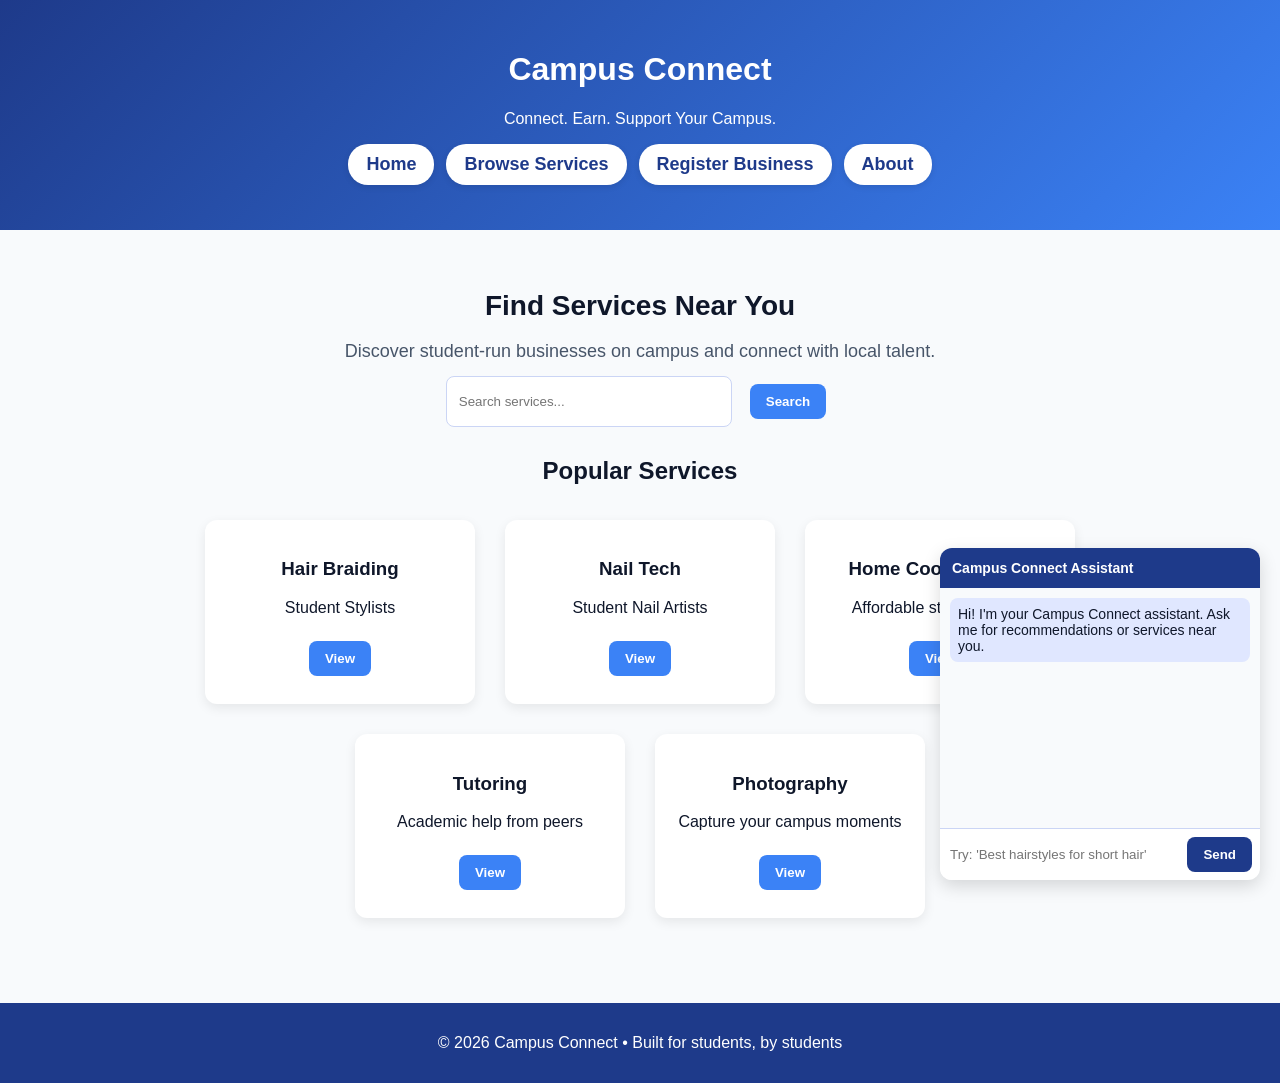
<file: index.html>
<!DOCTYPE html>
<html lang="en">

<head>
    <meta charset="UTF-8">
    <meta name="viewport" content="width=device-width, initial-scale=1.0">
    <title>Campus Connect</title>
    <link rel="stylesheet" href="styles.css">
</head>

<body>

<header>
    <h1>Campus Connect</h1>
    <p>Connect. Earn. Support Your Campus.</p>

    <nav>
        <a href="index.html">Home</a>
        <a href="services.html">Browse Services</a>
        <a href="register.html">Register Business</a>
        <a href="about.html">About</a>
    </nav>
</header>

<div class="container">

    <!-- HERO / SEARCH SECTION -->
    <section class="hero">
        <h2>Find Services Near You</h2>
        <p>Discover student-run businesses on campus and connect with local talent.</p>

        <div class="search-box">
            <input type="text" id="searchInput" list="suggestions" placeholder="Search services...">

            <datalist id="suggestions">
                <option value="Hair Braiding">
                <option value="Haircuts">
                <option value="Nails">
                <option value="Home Cooked Meals">
                <option value="Tutoring">
                <option value="Photography">
                <option value="Laundry Help">
                <option value="Tech Help">
            </datalist>

            <button onclick="goToService()">Search</button>
        </div>
    </section>

    <!-- POPULAR SERVICES -->
    <section>
        <h2>Popular Services</h2>

        <div class="services">

            <div class="service-card">
                <h3>Hair Braiding</h3>
                <p>Student Stylists</p>
                <button onclick="goToCategory('Hair Braiding')">View</button>
            </div>

            <div class="service-card">
                <h3>Nail Tech</h3>
                <p>Student Nail Artists</p>
                <button onclick="goToCategory('Nails')">View</button>
            </div>

            <div class="service-card">
                <h3>Home Cooked Meals</h3>
                <p>Affordable student meals</p>
                <button onclick="goToCategory('Home Cooked Meals')">View</button>
            </div>

            <div class="service-card">
                <h3>Tutoring</h3>
                <p>Academic help from peers</p>
                <button onclick="goToCategory('Tutoring')">View</button>
            </div>

            <div class="service-card">
                <h3>Photography</h3>
                <p>Capture your campus moments</p>
                <button onclick="goToCategory('Photography')">View</button>
            </div>

        </div>
    </section>

</div>

<!-- AI ASSISTANT CHATBOX -->
<div class="chat-container">

    <div class="chat-header">
        Campus Connect Assistant
    </div>

    <div id="chatMessages" class="chat-messages">
        <div class="bot-message">
            Hi! I'm your Campus Connect assistant. Ask me for recommendations or services near you.
        </div>
    </div>

    <div class="chat-input">
        <input type="text" id="userInput" placeholder="Try: 'Best hairstyles for short hair'">
        <button onclick="sendMessage()">Send</button>
    </div>

</div>

<script src="chatbot.js"></script>

<script>
// Redirect search input to services page
function goToService() {
    let input = document.getElementById("searchInput").value;
    if (input) {
        // store in localStorage to use for filtering on services page
        localStorage.setItem("selectedCategory", input);
    }
    window.location.href = "services.html";
}

// Redirect button to services page filtered by category
function goToCategory(category) {
    localStorage.setItem("selectedCategory", category);
    window.location.href = "services.html";
}
</script>

<footer>
    <p>© 2026 Campus Connect • Built for students, by students</p>
</footer>

</body>
</html>
</file>
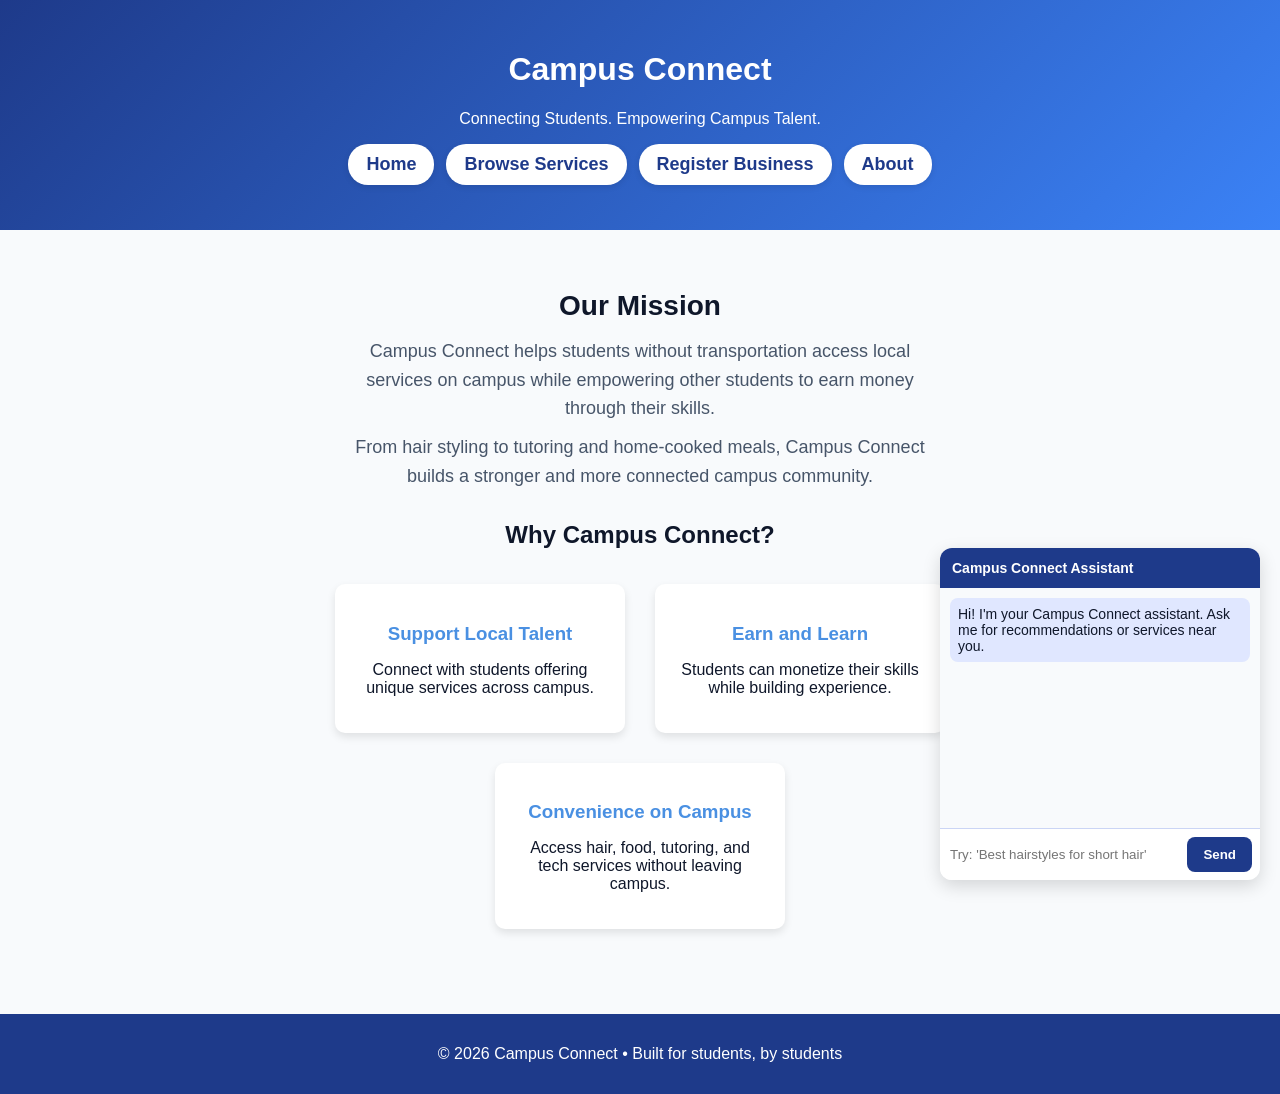
<file: about.html>
<!DOCTYPE html>
<html lang="en">

<head>
    <meta charset="UTF-8">
    <meta name="viewport" content="width=device-width, initial-scale=1.0">
    <title>About Campus Connect</title>
    <link rel="stylesheet" href="styles.css">
</head>

<body>

<header>
    <h1>Campus Connect</h1>
    <p>Connecting Students. Empowering Campus Talent.</p>

    <nav>
        <a href="index.html">Home</a>
        <a href="services.html">Browse Services</a>
        <a href="register.html">Register Business</a>
        <a href="about.html">About</a>
    </nav>
</header>

<div class="container">

    <!-- HERO / MISSION SECTION -->
    <section class="hero">
        <h2>Our Mission</h2>
        <p>
            Campus Connect helps students without transportation access local services on campus
            while empowering other students to earn money through their skills.
        </p>
        <p>
            From hair styling to tutoring and home-cooked meals, Campus Connect builds a stronger
            and more connected campus community.
        </p>
    </section>

    <!-- HIGHLIGHTS / FEATURES -->
    <section class="features">
        <h2>Why Campus Connect?</h2>
        <div class="feature-cards">

            <div class="service-card">
                <h3>Support Local Talent</h3>
                <p>Connect with students offering unique services across campus.</p>
            </div>

            <div class="service-card">
                <h3>Earn and Learn</h3>
                <p>Students can monetize their skills while building experience.</p>
            </div>

            <div class="service-card">
                <h3>Convenience on Campus</h3>
                <p>Access hair, food, tutoring, and tech services without leaving campus.</p>
            </div>

        </div>
    </section>

</div>

<footer>
    <p>© 2026 Campus Connect • Built for students, by students</p>
</footer>

<!-- AI ASSISTANT CHATBOX -->
<div class="chat-container">

    <div class="chat-header">
        Campus Connect Assistant
    </div>

    <div id="chatMessages" class="chat-messages">
        <div class="bot-message">
            Hi! I'm your Campus Connect assistant. Ask me for recommendations or services near you.
        </div>
    </div>

    <div class="chat-input">
        <input type="text" id="userInput" placeholder="Try: 'Best hairstyles for short hair'">
        <button onclick="sendMessage()">Send</button>
    </div>

</div>

<script src="chatbot.js"></script>

</body>
</html>
</file>
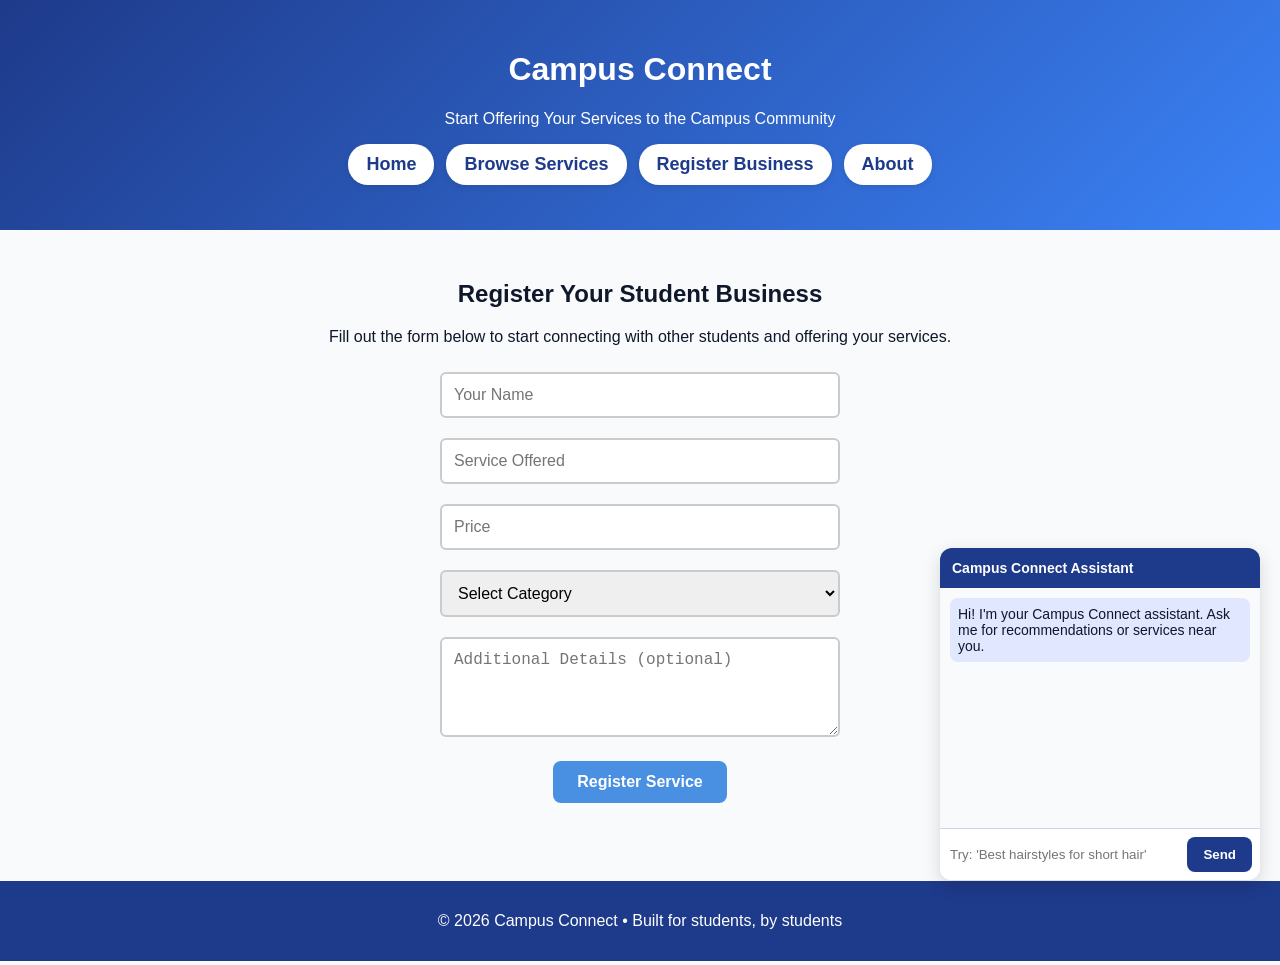
<file: register.html>
<!DOCTYPE html>
<html lang="en">

<head>
    <meta charset="UTF-8">
    <meta name="viewport" content="width=device-width, initial-scale=1.0">
    <title>Register Business | Campus Connect</title>
    <link rel="stylesheet" href="styles.css">
</head>

<body>

<header>
    <h1>Campus Connect</h1>
    <p>Start Offering Your Services to the Campus Community</p>

    <nav>
        <a href="index.html">Home</a>
        <a href="services.html">Browse Services</a>
        <a href="register.html">Register Business</a>
        <a href="about.html">About</a>
    </nav>
</header>

<div class="container">

    <h2>Register Your Student Business</h2>
    <p>Fill out the form below to start connecting with other students and offering your services.</p>

    <form class="register-form">
        <input type="text" placeholder="Your Name" required><br>

        <input type="text" placeholder="Service Offered" required><br>

        <input type="text" placeholder="Price" required><br>

        <select required>
            <option value="">Select Category</option>
            <option>Hair Services</option>
            <option>Beauty</option>
            <option>Food</option>
            <option>Tutoring</option>
            <option>Tech Help</option>
        </select><br>

        <textarea placeholder="Additional Details (optional)" rows="4"></textarea><br>

        <button type="submit">Register Service</button>
    </form>

</div>

<footer>
    <p>© 2026 Campus Connect • Built for students, by students</p>
</footer>

<!-- AI ASSISTANT CHATBOX -->
<div class="chat-container">

    <div class="chat-header">
        Campus Connect Assistant
    </div>

    <div id="chatMessages" class="chat-messages">
        <div class="bot-message">
            Hi! I'm your Campus Connect assistant. Ask me for recommendations or services near you.
        </div>
    </div>

    <div class="chat-input">
        <input type="text" id="userInput" placeholder="Try: 'Best hairstyles for short hair'">
        <button onclick="sendMessage()">Send</button>
    </div>

</div>

<script src="chatbot.js"></script>

</body>
</html>
</file>
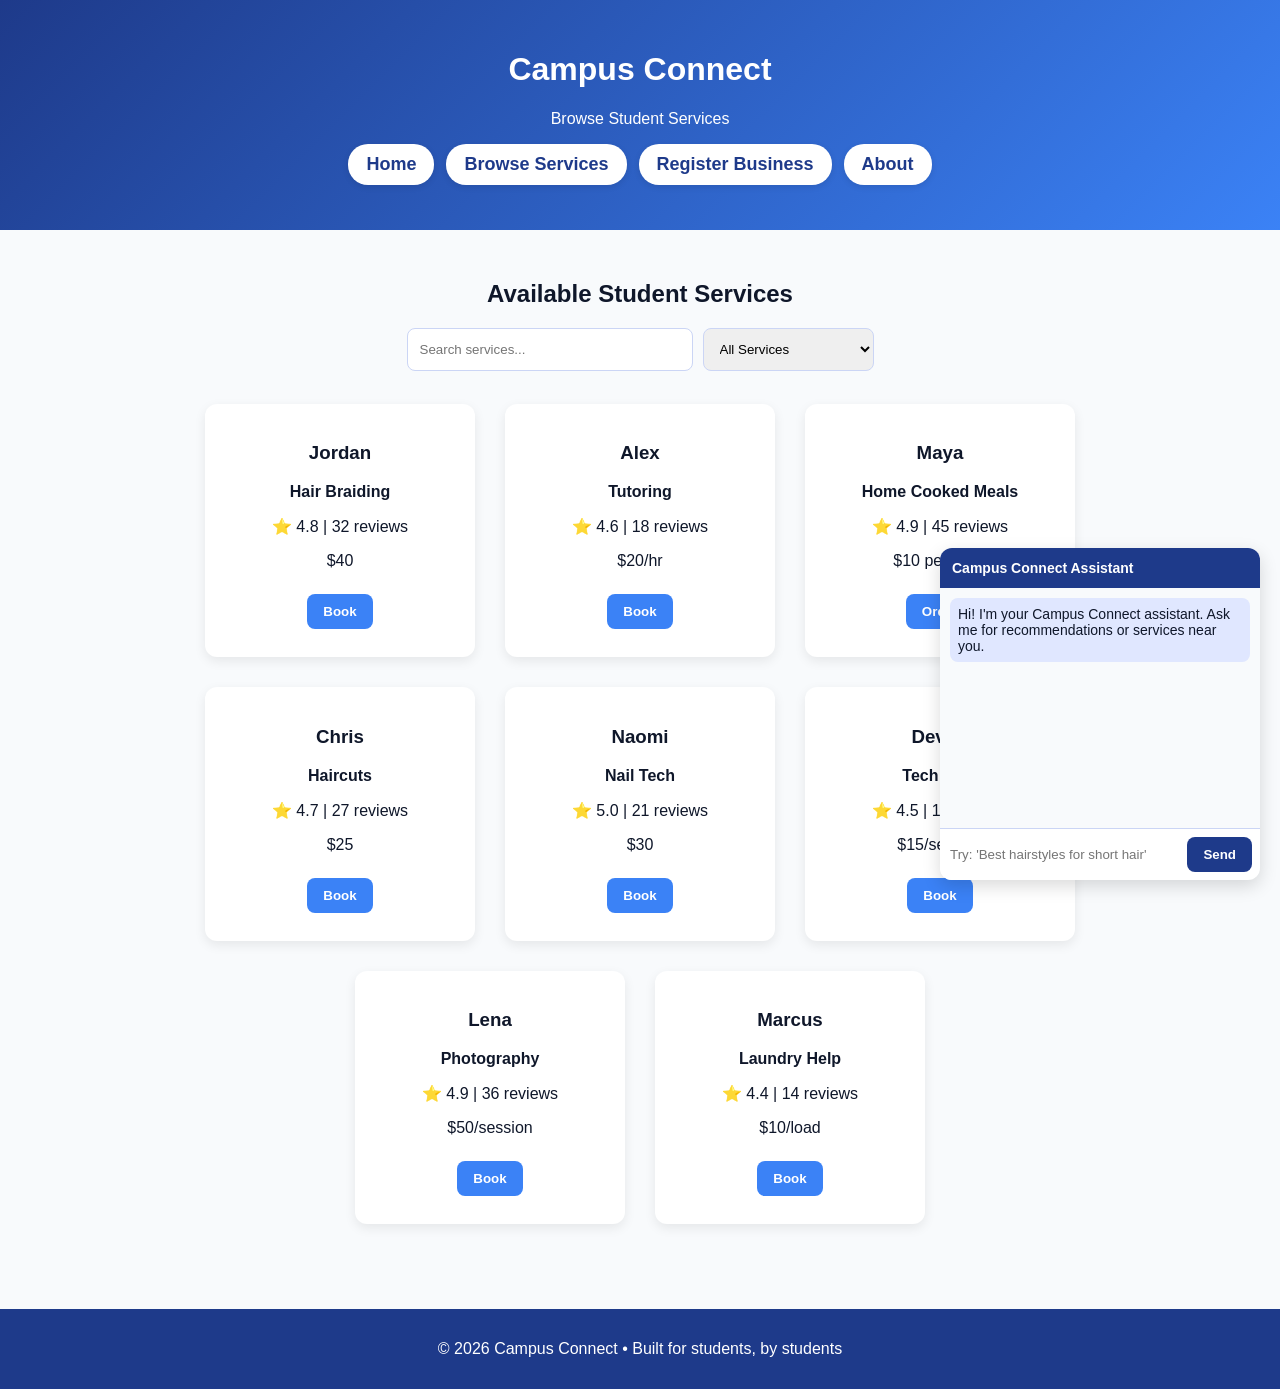
<file: services.html>
<!DOCTYPE html>
<html>

<head>
<title>Services | Campus Connect</title>
<link rel="stylesheet" href="styles.css">
</head>

<body>

<header>
    <h1>Campus Connect</h1>
    <p>Browse Student Services</p>

    <nav>
        <a href="index.html">Home</a>
        <a href="services.html">Browse Services</a>
        <a href="register.html">Register Business</a>
        <a href="about.html">About</a>
    </nav>
</header>

<div class="container">

<h2>Available Student Services</h2>

<!-- SEARCH + FILTER -->
<div class="search-box">

<input type="text" id="searchInput" placeholder="Search services..." onkeyup="searchServices()">

<select id="categoryFilter" onchange="filterServices()">
<option>All Services</option>
<option>Hair Braiding</option>
<option>Haircuts</option>
<option>Nails</option>
<option>Home Cooked Meals</option>
<option>Tutoring</option>
<option>Photography</option>
<option>Laundry Help</option>
<option>Tech Help</option>
</select>

</div>

<br>

<div class="services">

<!-- SERVICES -->

<div class="service-card" data-category="Hair Braiding">
<h3>Jordan</h3>
<p><strong>Hair Braiding</strong></p>
<p>⭐ 4.8 | 32 reviews</p>
<p>$40</p>
<button>Book</button>
</div>

<div class="service-card" data-category="Tutoring">
<h3>Alex</h3>
<p><strong>Tutoring</strong></p>
<p>⭐ 4.6 | 18 reviews</p>
<p>$20/hr</p>
<button>Book</button>
</div>

<div class="service-card" data-category="Home Cooked Meals">
<h3>Maya</h3>
<p><strong>Home Cooked Meals</strong></p>
<p>⭐ 4.9 | 45 reviews</p>
<p>$10 per meal</p>
<button>Order</button>
</div>

<div class="service-card" data-category="Haircuts">
<h3>Chris</h3>
<p><strong>Haircuts</strong></p>
<p>⭐ 4.7 | 27 reviews</p>
<p>$25</p>
<button>Book</button>
</div>

<div class="service-card" data-category="Nails">
<h3>Naomi</h3>
<p><strong>Nail Tech</strong></p>
<p>⭐ 5.0 | 21 reviews</p>
<p>$30</p>
<button>Book</button>
</div>

<div class="service-card" data-category="Tech Help">
<h3>Devon</h3>
<p><strong>Tech Help</strong></p>
<p>⭐ 4.5 | 12 reviews</p>
<p>$15/session</p>
<button>Book</button>
</div>

<div class="service-card" data-category="Photography">
<h3>Lena</h3>
<p><strong>Photography</strong></p>
<p>⭐ 4.9 | 36 reviews</p>
<p>$50/session</p>
<button>Book</button>
</div>

<div class="service-card" data-category="Laundry Help">
<h3>Marcus</h3>
<p><strong>Laundry Help</strong></p>
<p>⭐ 4.4 | 14 reviews</p>
<p>$10/load</p>
<button>Book</button>
</div>

</div>

</div>

<!-- JAVASCRIPT -->

<script>
function filterServices() {
    let selected = document.getElementById("categoryFilter").value;
    let cards = document.querySelectorAll(".service-card");

    cards.forEach(card => {
        let category = card.getAttribute("data-category");

        if (selected === "All Services" || category === selected) {
            card.style.display = "block";
        } else {
            card.style.display = "none";
        }
    });
}

function searchServices() {
    let input = document.getElementById("searchInput").value.toLowerCase();
    let cards = document.querySelectorAll(".service-card");

    cards.forEach(card => {
        let text = card.innerText.toLowerCase();

        if (text.includes(input)) {
            card.style.display = "block";
        } else {
            card.style.display = "none";
        }
    });
}
</script>

<!-- AI ASSISTANT CHATBOX -->
<div class="chat-container">

    <div class="chat-header">
        Campus Connect Assistant
    </div>

    <div id="chatMessages" class="chat-messages">
        <div class="bot-message">
            Hi! I'm your Campus Connect assistant. Ask me for recommendations or services near you.
        </div>
    </div>

    <div class="chat-input">
        <input type="text" id="userInput" placeholder="Try: 'Best hairstyles for short hair'">
        <button onclick="sendMessage()">Send</button>
    </div>

</div>

<script src="chatbot.js"></script>

<footer>
<p>© 2026 Campus Connect • Built for students, by students</p>
</footer>

<script>
window.onload = function() {
    let category = localStorage.getItem("selectedCategory");
    if (category) {
        document.getElementById("categoryFilter").value = category;
        filterServices(); // call the function you already have that filters by dropdown
        localStorage.removeItem("selectedCategory"); // clean up so it doesn’t affect future visits
    }
};
</script>

</body>
</html>
</file>
<file: styles.css>
body{
    font-family: Arial, Helvetica, sans-serif;
    background-color: #F8FAFC;
    color: #0F172A;
    margin:0;
}

/* HEADER */

header{
    background: linear-gradient(135deg, #1E3A8A, #3B82F6);
    color:white;
    padding:30px 0;
    text-align:center;
}

/* NAVIGATION (HEADER BUTTON STYLE) */

nav{
    display:flex;
    justify-content:center;
    flex-wrap:wrap;
    gap:12px;
    margin-top:15px;
    padding-bottom:15px;
    background:none; 
}

nav a{
    background-color:white;
    color:#1E3A8A;
    text-decoration:none;
    padding:10px 18px;
    border-radius:20px;
    font-size:18px;
    font-weight:bold;
    transition:0.3s;
    box-shadow:0 2px 6px rgba(0,0,0,0.1);
}

nav a:hover{
    background-color:#E0E7FF;
}

/* MAIN CONTENT */

.container{
    max-width:900px;
    margin:auto;
    padding:30px;
    text-align:center;
}

/* SEARCH */

input{
    padding:12px;
    width:260px;
    border-radius:8px;
    border:1px solid #CBD5F5;
    outline:none;
}

input:focus{
    border-color:#3B82F6;
}

select{
    padding:12px;
    border-radius:8px;
    border:1px solid #CBD5F5;
}

/* BUTTONS */

button{
    background-color:#3B82F6;
    color:white;
    border:none;
    padding:10px 16px;
    margin:8px;
    border-radius:8px;
    cursor:pointer;
    font-weight:bold;
    transition:0.3s;
}

button:hover{
    background-color:#1E3A8A;
}

/* SERVICE CARDS */

.services{
    display:flex;
    flex-wrap:wrap;
    justify-content:center;
}

.service-card{
    background:white;
    padding:20px;
    margin:15px;
    width:230px;
    border-radius:12px;
    box-shadow:0 4px 12px rgba(0,0,0,0.08);
    transition:0.3s;
}

.service-card:hover{
    transform:translateY(-5px);
}

/* CHATBOT */

.chat-container{
    position:fixed;
    bottom:20px;
    right:20px;
    width:320px;
    background:white;
    border-radius:12px;
    box-shadow:0 6px 18px rgba(0,0,0,0.15);
    overflow:hidden;
    font-size:14px;
}

.chat-header{
    background:#1E3A8A;
    color:white;
    padding:12px;
    font-weight:bold;
}

.chat-messages{
    height:220px;
    overflow-y:auto;
    padding:10px;
    background:#F8FAFC;
}

.bot-message{
    background:#E0E7FF;
    padding:8px;
    margin-bottom:8px;
    border-radius:8px;
}

.user-message{
    background:#3B82F6;
    color:white;
    padding:8px;
    margin-bottom:8px;
    border-radius:8px;
    text-align:right;
}

.chat-input{
    display:flex;
    border-top:1px solid #CBD5F5;
}

.chat-input input{
    flex:1;
    border:none;
    padding:10px;
}

.chat-input button{
    background:#1E3A8A;
}

/* FOOTER */

footer{
    background:#1E3A8A;
    color:white;
    text-align:center;
    padding:15px;
    margin-top:40px;
}

/* HERO SECTION */

.hero{
    margin-bottom:40px;
}

.hero p{
    max-width:600px;
    margin:10px auto 20px;
    color:#475569;
}

/* SEARCH BOX LAYOUT */

.search-box{
    display:flex;
    justify-content:center;
    flex-wrap:wrap;
    gap:10px;
}

/* FORM STYLING */
.register-form input,
.register-form select,
.register-form textarea {
    width: 100%;
    max-width: 400px;
    padding: 12px;
    margin: 10px 0;
    border-radius: 6px;
    border: 2px solid #CBCBCB;
    font-size: 16px;
    box-sizing: border-box;
}

.register-form button {
    background-color: #4A90E2;
    color: white;
    border: none;
    padding: 12px 24px;
    margin-top: 10px;
    font-size: 16px;
    border-radius: 8px;
    cursor: pointer;
    transition: all 0.3s;
}

.register-form button:hover {
    background-color: #357ABD;
}

/* Header nav already matches homepage */

/* HERO section */
.hero {
    text-align: center;
    margin: 30px 0;
}

.hero h2 {
    font-size: 28px;
    margin-bottom: 15px;
}

.hero p {
    font-size: 18px;
    margin-bottom: 10px;
    line-height: 1.6;
}

/* FEATURE CARDS */
.feature-cards {
    display: flex;
    flex-wrap: wrap;
    justify-content: center;
    margin-top: 20px;
}

.feature-cards .service-card {
    background: #FFFFFF;
    padding: 20px;
    margin: 15px;
    width: 250px;
    border-radius: 10px;
    box-shadow: 0 4px 8px rgba(0,0,0,0.1);
    text-align: center;
}

.feature-cards .service-card h3 {
    margin-bottom: 10px;
    color: #4A90E2;
}

.feature-cards .service-card p {
    font-size: 16px;
}
</file>
